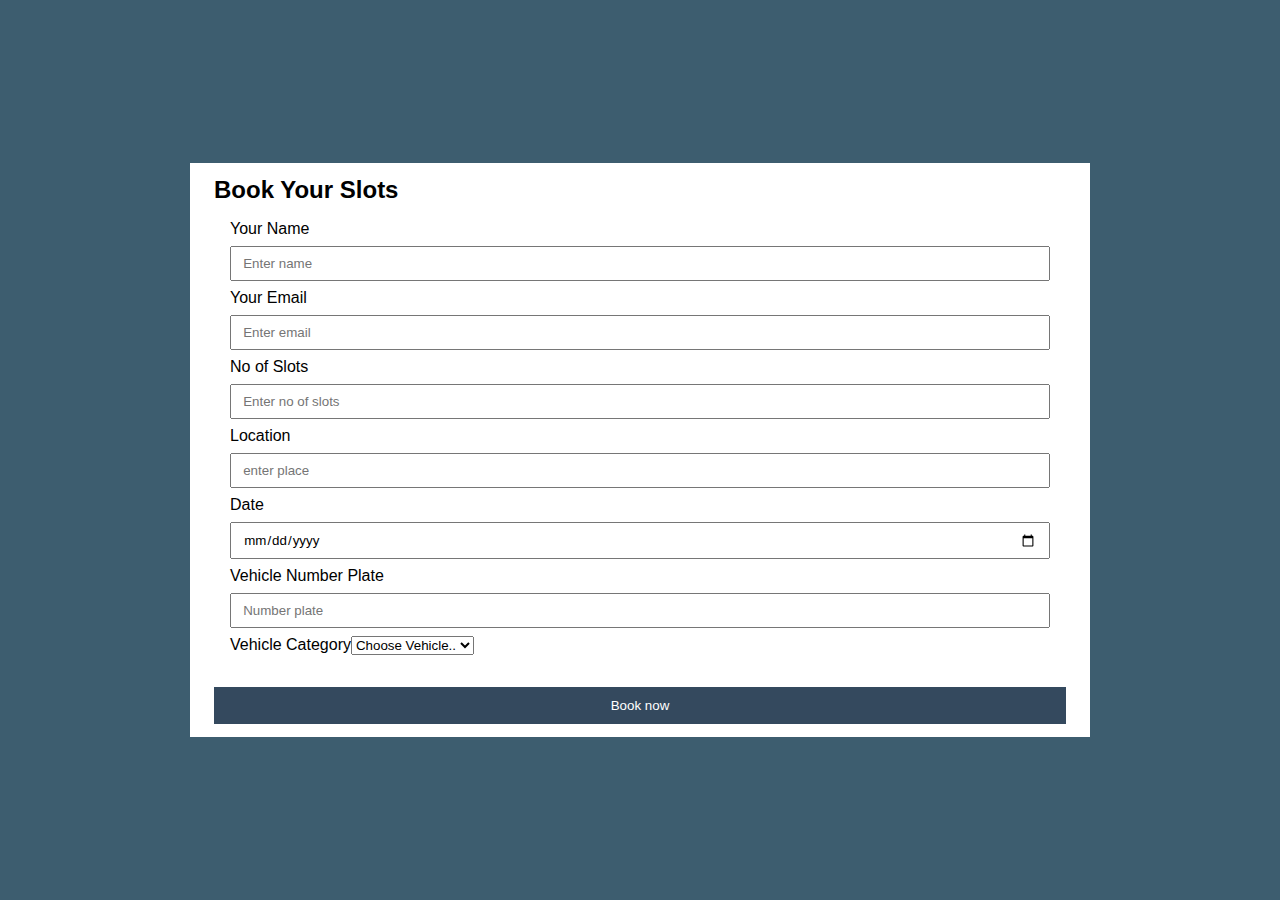
<file: bookslots.html>
<!Doctype html>
    <html>
        <head>
            <meta name="viewport" content="width=device-width, initial-scale=1">
            <title>Booking</title>
        <link rel="stylesheet"type="text/css"href="bookslots.css">
        <link>
        
        </head><link>
        </head>
        <body>
            <header>
            <div class="container">
                <div class="left">
                 <h2>Book Your Slots</h2>
                 <form>
                    Your Name

                    <input type="text" name="" placeholder="Enter name">
                     Your Email
                    <input type="text" name="" placeholder="Enter email">
                    No of Slots

                    <input type="number" name="" placeholder="Enter no of slots">
                  Location
                                        <input type="text" name="" placeholder="enter place">
Date
<input type="date">
Vehicle Number Plate
<input type="text" name="" placeholder="Number plate">

                    <div>
                        <label>
                            Vehicle Category<select><br>
                                <option>Choose Vehicle..</option>
                                <option>Car</option>
                                <option>Bike</option>
                            </select>
                        </label><br>
                           
                        
                    </div>
    
                 </form> 
                 <input type="submit" name="" value="Book now">  
        </div></header>
        
    </body>
    </html>
</file>
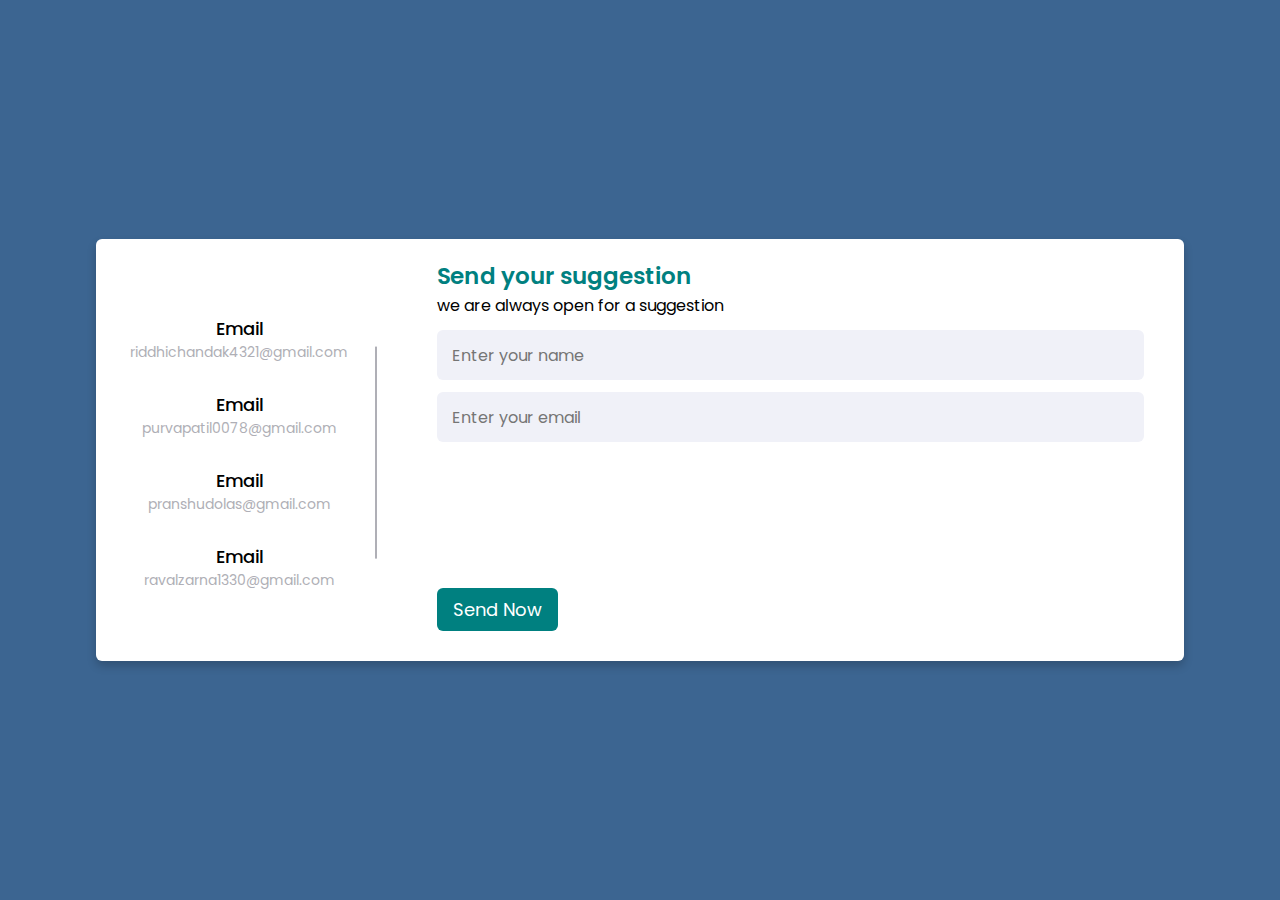
<file: contactus.html>
<!DOCTYPE html>
<!-- Created By CodingLab - www.codinglabweb.com -->
<html lang="en" dir="ltr">
  <head>
    <meta charset="UTF-8">
   <!-- <title> Responsive Contact Us Form  | CodingLab </title>-->
    <link rel="stylesheet" href="contactus.css">
    <!-- Fontawesome CDN Link -->
    <link rel="stylesheet" href="https://cdnjs.cloudflare.com/ajax/libs/font-awesome/5.15.2/css/all.min.css"/>
     <meta name="viewport" content="width=device-width, initial-scale=1.0">
   </head>
<body>
  <div class="container">
    <div class="content">
      <div class="left-side">
        <div class="email details">
            <div class="topic">Email</div>
            <div class="text-one">riddhichandak4321@gmail.com</div>
        </div>
        <div class="email details">
            <div class="topic">Email</div>
            <div class="text-one">purvapatil0078@gmail.com</div>
        </div>
        <div class="email details">
          <div class="topic">Email</div>
          <div class="text-one">pranshudolas@gmail.com</div>
        </div>
        <div class="email details">
            <div class="topic">Email</div>
            <div class="text-one">ravalzarna1330@gmail.com</div>
        </div>
      </div>
      <div class="right-side">
        <div class="topic-text">Send your suggestion</div>
        <p>we are always open for a suggestion </p>
      <form action="#">
        <div class="input-box">
          <input type="text" placeholder="Enter your name">
        </div>
        <div class="input-box">
          <input type="text" placeholder="Enter your email">
        </div>
        <div class="input-box message-box">
          
        </div>
        <div class="button">
          <input type="button" value="Send Now" >
        </div>
      </form>
</file>
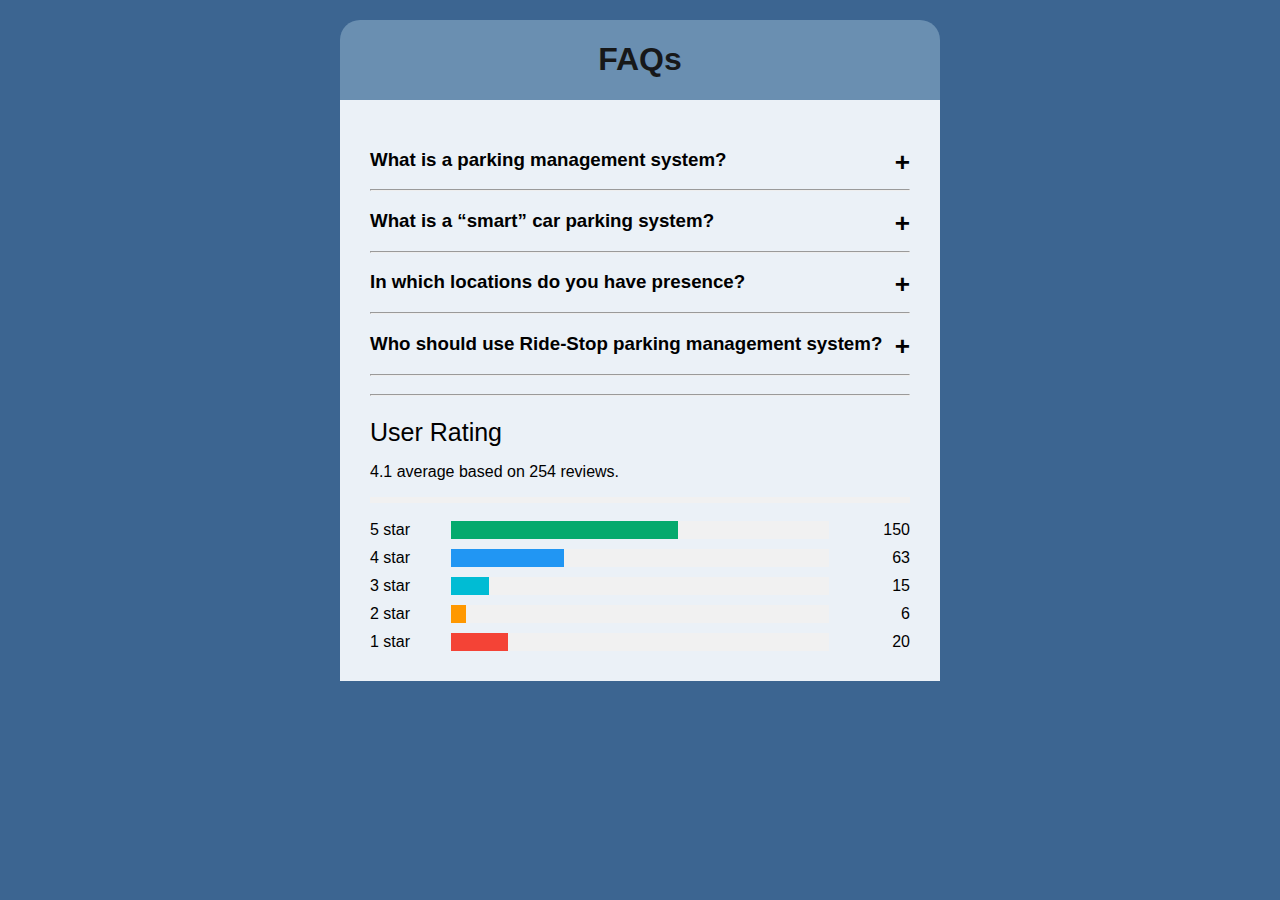
<file: FAQ.html>
<html>
    <head>
    <meta charset="utf-8">
    <title>FAQ & Ratings</title>

    <link rel="stylesheet" href="FAQ.css">

    <script type="text/javascript" src="FAQ.js"></script>
    </head>

    <body>
        <div class="container">
            <div class="row">
                <div class="faq-wrapper">
                    <div class="header">
                        <h1>FAQs</h1>
                    </div>
                    <div class="faq-inner">
                        <div class="faq-item">
                            <h3>
                                What is a parking management system?
                                <span class="faq-plus">&plus;</span>
                            </h3>
                            <div class="faq-body">
                                A parking management system automates a car parking system. 
                                It optimizes parking space and make processes efficient. 
                                It gives real-time car parking information such as vehicle & slot counts, available slots display, reserved parking, pay-and-park options, easy payments, reports, and a host of other features. 
                            </div>
                        </div>
                        <hr>
                        <div class="faq-item">
                            <div class="faq-item">
                                <h3>
                                    What is a “smart” car parking system?
                                    <span class="faq-plus">&plus;</span>
                                </h3>
                                <div class="faq-body">
                                    It is an intelligent car parking solution that digitizes the entire parking process end-to-end. 
                                    A “smart” car parking system is based on technologies such as mobile, cloud, IoT, etc. 
                                </div>
                            </div>
                            <hr>
                        <div class="faq-item">
                            <div class="faq-item">
                                <h3>
                                    In which locations do you have presence?
                                    <span class="faq-plus">&plus;</span>
                                </h3>
                                <div class="faq-body">
                                    All over Mumbai.
                                </div>
                        </div>
                        <hr>
                        <div class="faq-item">
                            <div class="faq-item">
                                <h3>
                                    Who should use Ride-Stop parking management system?
                                    <span class="faq-plus">&plus;</span>
                                </h3>
                                <div class="faq-body">
                                    Our smart parking system is suitable for all types of parking areas. 
                                    It is specially designed for multi-tenant, multi-level car parking spaces. 
                                    Parking space providers or owners that want to fast-track their parking processes and make them efficient should use Ride-Stop’s parking management system. 
                                </div>
                            </div>
                        <hr>
                            <div class="faq-item">
                                <div class="faq-item">
                                    <h3>
                                        <hr>
                        <div class="faq-item">
                            <div class="faq-item">
                                <h3>
                                <div class="faq-body">
                                    How can your platform help me? How safe is your platform ?
                                        <span class="faq-plus">&plus;</span>
                                    </h3>
                                    <div class="faq-body">
                                        The problem that people in urban areas face is, where do they find a parking space? 
                                        We list the safest parking sites and show you the parking places you can visit.
                                         We desire to be the goto place for parking sites. 
                                         We've used state of the art technologies to solve all your problems regarding the parking site question. 
                                         We have built the entire platform while pushing security and transparency to the limit. 
                                         You can monitor your vehicle at realtime for the peace of your mind. 
                                </div>
                            </div>
                        </div>
                </div>
            </div>
        </div>

        <span class="Heading">User Rating</span>
        <span class="fa fa-star checked"></span>
        <span class="fa fa-star checked"></span>
        <span class="fa fa-star checked"></span>
        <span class="fa fa-star checked"></span>
        <span class="fa fa-star"></span>
        <p>4.1 average based on 254 reviews.</p>
        <hr style="border:3px solid #f1f1f1">
        
        <div class="row">
          <div class="side">
            <div>5 star</div>
          </div>
          <div class="middle">
            <div class="bar-container">
              <div class="bar-5"></div>
            </div>
          </div>
          <div class="side right">
            <div>150</div>
          </div>
          <div class="side">
            <div>4 star</div>
          </div>
          <div class="middle">
            <div class="bar-container">
              <div class="bar-4"></div>
            </div>
          </div>
          <div class="side right">
            <div>63</div>
          </div>
          <div class="side">
            <div>3 star</div>
          </div>
          <div class="middle">
            <div class="bar-container">
              <div class="bar-3"></div>
            </div>
          </div>
          <div class="side right">
            <div>15</div>
          </div>
          <div class="side">
            <div>2 star</div>
          </div>
          <div class="middle">
            <div class="bar-container">
              <div class="bar-2"></div>
            </div>
          </div>
          <div class="side right">
            <div>6</div>
          </div>
          <div class="side">
            <div>1 star</div>
          </div>
          <div class="middle">
            <div class="bar-container">
              <div class="bar-1"></div>
            </div>
          </div>
          <div class="side right">
            <div>20</div>
          </div>
        </div>
    </body>
</html>
</file>
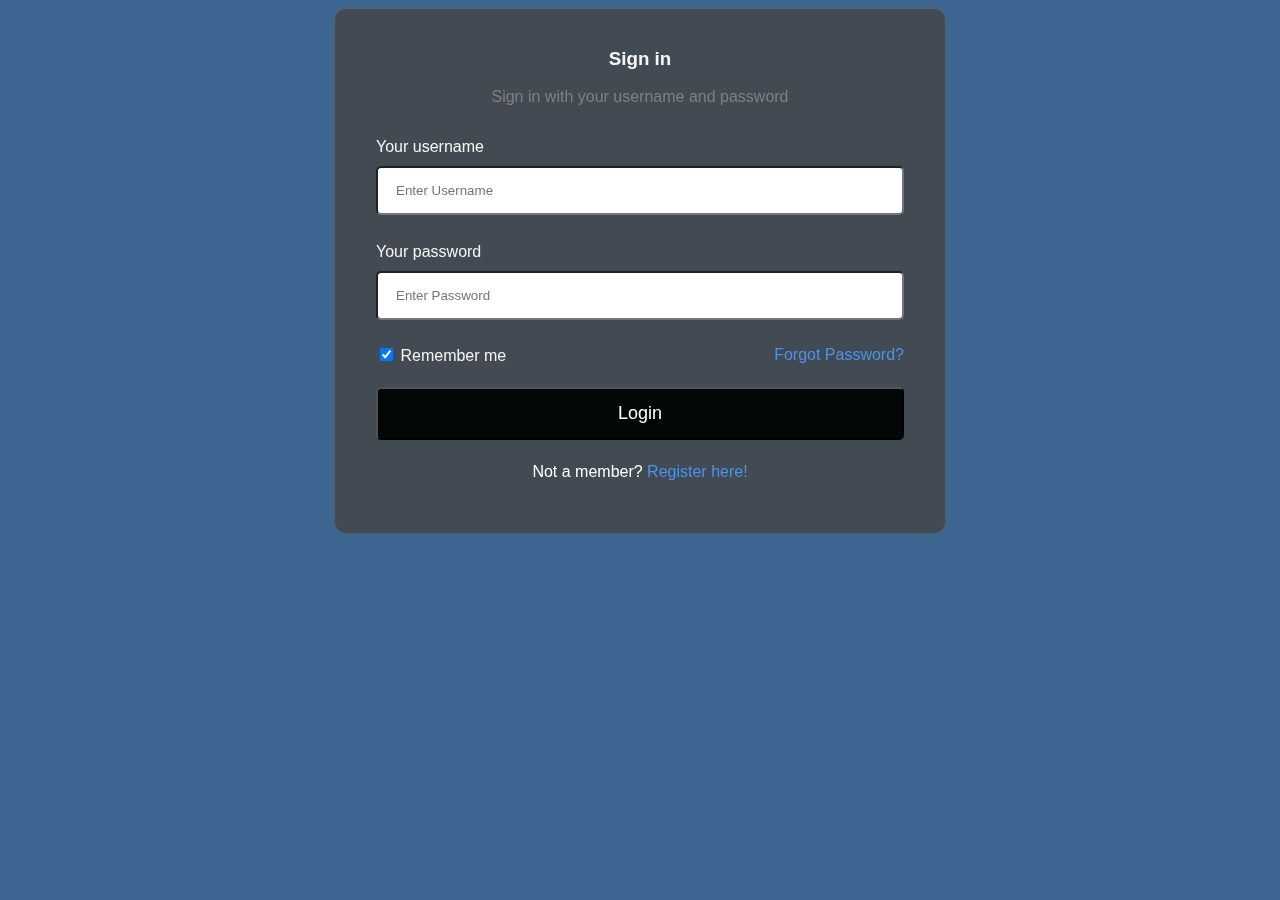
<file: login.html>
<!DOCTYPE html>
<html lang="en">
<head>
    <meta charset="UTF-8">
    <meta http-equiv="X-UA-Compatible" content="IE=edge">
    <meta name="viewport" content="width=device-width, initial-scale=1.0">
    <title>Login page in HTML</title>
    <link rel="stylesheet" type="text/css" href="login.css">
</head>
<body>
    
    <form action="">
        <!-- Headings for the form -->
        <div class="headingsContainer">
            <h3>Sign in</h3>
            <p>Sign in with your username and password</p>
        </div>

        <!-- Main container for all inputs -->
        <div class="mainContainer">
            <!-- Username -->
            <label for="username">Your username</label>
            <input type="text" placeholder="Enter Username" name="username" required>

            <br><br>

            <!-- Password -->
            <label for="pswrd">Your password</label>
            <input type="password" placeholder="Enter Password" name="pswrd" required>

            <!-- sub container for the checkbox and forgot password link -->
            <div class="subcontainer">
                <label>
                  <input type="checkbox" checked="checked" name="remember"> Remember me
                </label>
                <p class="forgotpsd"> <a href="#">Forgot Password?</a></p>
            </div>


            <!-- Submit button -->
            <button type="submit">Login</button>

            <!-- Sign up link -->
            <p class="register">Not a member?  <a href="#">Register here!</a></p>

        </div>

    </form>
</body>
</html>
</file>
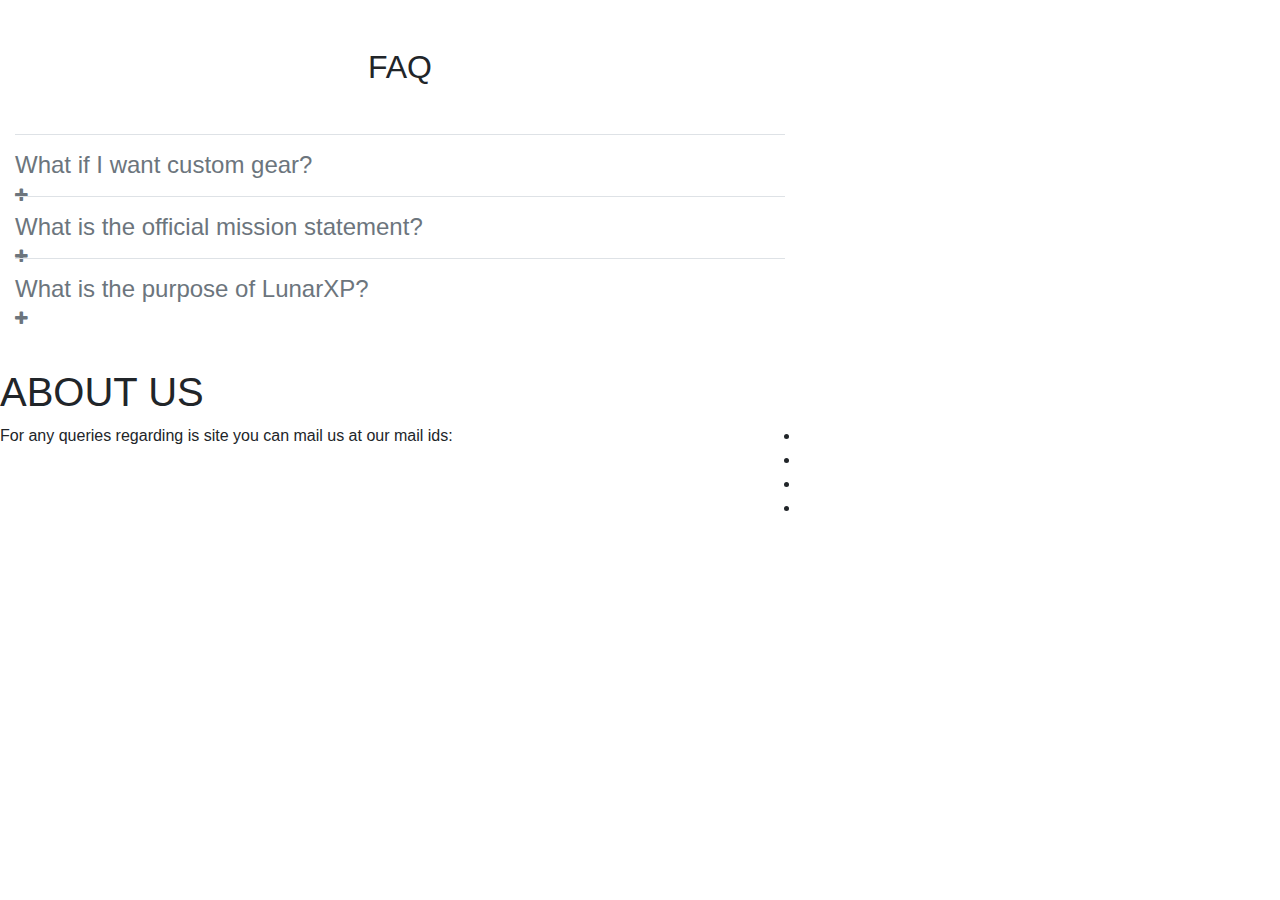
<file: more.html>
<!doctype html>
<html lang="en">
  <head>
    <link rel="stylesheet" href="FAQ.css"
    <!-- Required meta tags -->
    <meta charset="utf-8">
    <meta name="viewport" content="width=device-width, initial-scale=1, shrink-to-fit=no">

    <!-- Bootstrap CSS -->
    <link rel="stylesheet" href="https://stackpath.bootstrapcdn.com/bootstrap/4.4.1/css/bootstrap.min.css" integrity="sha384-Vkoo8x4CGsO3+Hhxv8T/Q5PaXtkKtu6ug5TOeNV6gBiFeWPGFN9MuhOf23Q9Ifjh" crossorigin="anonymous">
    <!-- FontAwesome CSS -->
    <link rel="stylesheet" href="https://stackpath.bootstrapcdn.com/font-awesome/4.7.0/css/font-awesome.css">
    <!-- Custom CSS -->
    <link rel="stylesheet" href="style.css">
    <!-- Optional JavaScript -->
    <!-- jQuery first, then Popper.js, then Bootstrap JS -->
    <script src="https://code.jquery.com/jquery-3.4.1.slim.min.js" integrity="sha384-J6qa4849blE2+poT4WnyKhv5vZF5SrPo0iEjwBvKU7imGFAV0wwj1yYfoRSJoZ+n" crossorigin="anonymous"></script>
    <script src="https://cdn.jsdelivr.net/npm/popper.js@1.16.0/dist/umd/popper.min.js" integrity="sha384-Q6E9RHvbIyZFJoft+2mJbHaEWldlvI9IOYy5n3zV9zzTtmI3UksdQRVvoxMfooAo" crossorigin="anonymous"></script>
    <script src="https://stackpath.bootstrapcdn.com/bootstrap/4.4.1/js/bootstrap.min.js" integrity="sha384-wfSDF2E50Y2D1uUdj0O3uMBJnjuUD4Ih7YwaYd1iqfktj0Uod8GCExl3Og8ifwB6" crossorigin="anonymous"></script>
    <title>FAQ Section</title>
  </head>
  <body>
    <div class="text-center">
      <h2 class="mt-5 mb-5">FAQ</h2>
    </div>
    <section class="container my-5" id="maincontent">
      <section id="accordion">
        <a class="py-3 d-block h-100 w-100 position-relative z-index-1 pr-1 text-secondary border-top" aria-controls="faq-17" aria-expanded="false" data-toggle="collapse" href="#faq-17" role="button">
          <div class="position-relative">
            <h2 class="h4 m-0 pr-3">
              What if I want custom gear?
            </h2>
            <div class="position-absolute top-0 right-0 h-100 d-flex align-items-center">
              <i class="fa fa-plus"></i>
            </div>
          </div>
        </a>
        <div class="collapse" id="faq-17" style="">
          <div class="card card-body border-0 p-0">
            <p>Custom gear can be ordered through our contact form. Additional fees may apply.</p>
  
          </div>
        </div>
  
        <a class="py-3 d-block h-100 w-100 position-relative z-index-1 pr-1 text-secondary border-top" aria-controls="faq-18" aria-expanded="false" data-toggle="collapse" href="#faq-18" role="button">
          <div class="position-relative">
            <h2 class="h4 m-0 pr-3">
              What is the official mission statement?
            </h2>
            <div class="position-absolute top-0 right-0 h-100 d-flex align-items-center">
              <i class="fa fa-plus"></i>
            </div>
          </div>
        </a>
        <div class="collapse" id="faq-18" style="">
          <div class="card card-body border-0 p-0">
            <p>Our official mission statement is lorem ipsum dolor sit.</p>
            <p>
            </p>
          </div>
        </div>
  
        <a class="py-3 d-block h-100 w-100 position-relative z-index-1 pr-1 text-secondary border-top" aria-controls="faq-19" aria-expanded="false" data-toggle="collapse" href="#faq-19" role="button">
          <div class="position-relative">
            <h2 class="h4 m-0 pr-3">
              What is the purpose of LunarXP?
            </h2>
            <div class="position-absolute top-0 right-0 h-100 d-flex align-items-center">
              <i class="fa fa-plus"></i>
            </div>
          </div>
        </a>
        <div class="collapse" id="faq-19" style="">
          <div class="card card-body border-0 p-0">
            <p>The purpose of LunarXP is to give you the best Mars experience!</p>
            <p>
            </p>
          </div>
        </div>
  
        </section>
    </section>
    
    <h1>ABOUT US</h1>
        <p1>For any queries regarding is site you can mail us at our mail ids:
            <ul>
                <li></li>
                <li></li>
                <li></li>
                <li></li>
            </ul>
        </p1>
  </body>
</html>
</file>
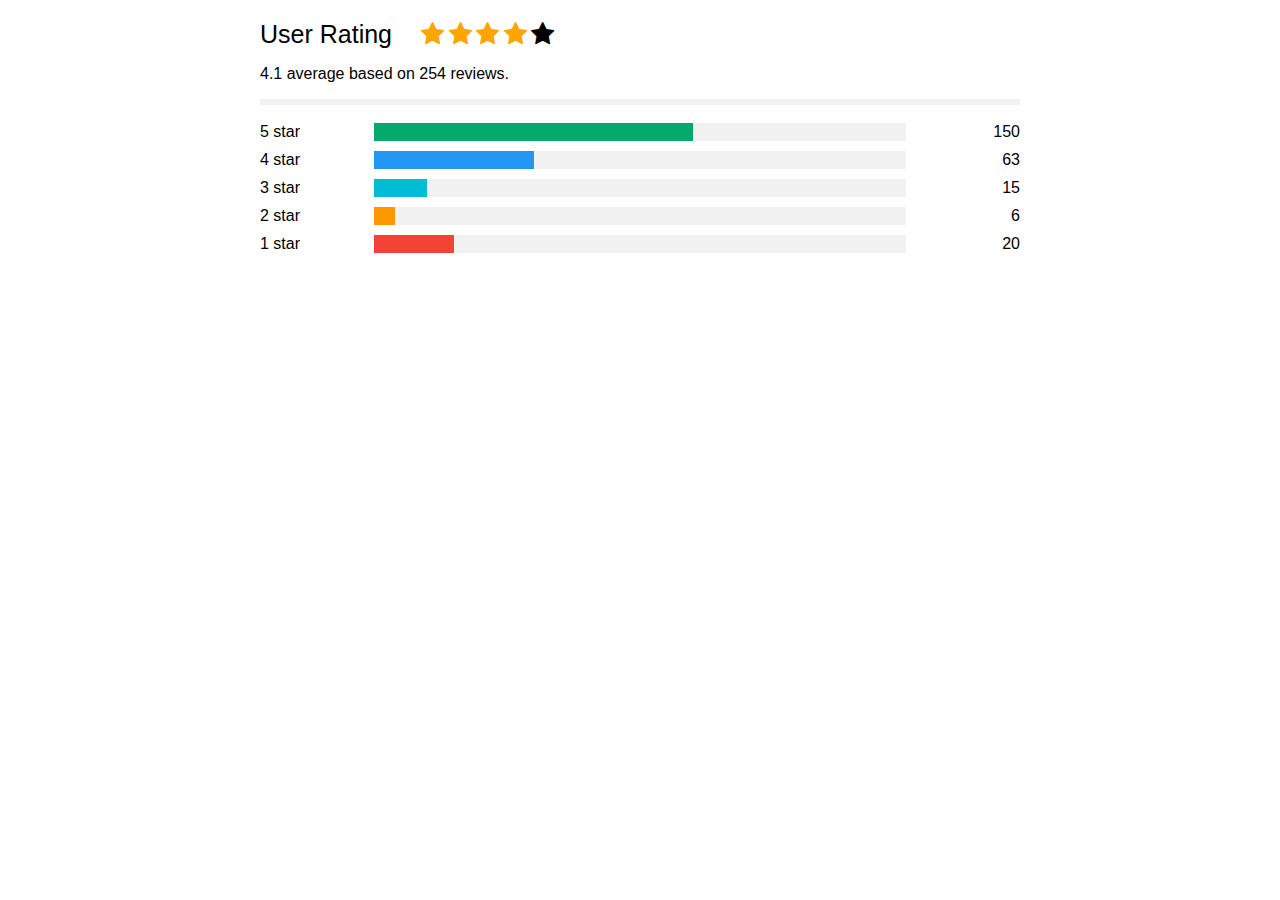
<file: ratings.html>
<html>
<head>
<meta name="viewport" content="width=device-width, initial-scale=1">
<!-- Font Awesome Icon Library -->
<link rel="stylesheet" href="https://cdnjs.cloudflare.com/ajax/libs/font-awesome/4.7.0/css/font-awesome.min.css">
<style>
* {
  box-sizing: border-box;
}

body {
  font-family: Arial;
  margin: 0 auto; /* Center website */
  max-width: 800px; /* Max width */
  padding: 20px;
}

.heading {
  font-size: 25px;
  margin-right: 25px;
}

.fa {
  font-size: 25px;
}

.checked {
  color: orange;
}

/* Three column layout */
.side {
  float: left;
  width: 15%;
  margin-top:10px;
}

.middle {
  margin-top:10px;
  float: left;
  width: 70%;
}

/* Place text to the right */
.right {
  text-align: right;
}

/* Clear floats after the columns */
.row:after {
  content: "";
  display: table;
  clear: both;
}

/* The bar container */
.bar-container {
  width: 100%;
  background-color: #f1f1f1;
  text-align: center;
  color: white;
}

/* Individual bars */
.bar-5 {width: 60%; height: 18px; background-color: #04AA6D;}
.bar-4 {width: 30%; height: 18px; background-color: #2196F3;}
.bar-3 {width: 10%; height: 18px; background-color: #00bcd4;}
.bar-2 {width: 4%; height: 18px; background-color: #ff9800;}
.bar-1 {width: 15%; height: 18px; background-color: #f44336;}

/* Responsive layout - make the columns stack on top of each other instead of next to each other */
@media (max-width: 400px) {
  .side, .middle {
    width: 100%;
  }
  .right {
    display: none;
  }
}
</style>
</head>
<body>

<span class="heading">User Rating</span>
<span class="fa fa-star checked"></span>
<span class="fa fa-star checked"></span>
<span class="fa fa-star checked"></span>
<span class="fa fa-star checked"></span>
<span class="fa fa-star"></span>
<p>4.1 average based on 254 reviews.</p>
<hr style="border:3px solid #f1f1f1">

<div class="row">
  <div class="side">
    <div>5 star</div>
  </div>
  <div class="middle">
    <div class="bar-container">
      <div class="bar-5"></div>
    </div>
  </div>
  <div class="side right">
    <div>150</div>
  </div>
  <div class="side">
    <div>4 star</div>
  </div>
  <div class="middle">
    <div class="bar-container">
      <div class="bar-4"></div>
    </div>
  </div>
  <div class="side right">
    <div>63</div>
  </div>
  <div class="side">
    <div>3 star</div>
  </div>
  <div class="middle">
    <div class="bar-container">
      <div class="bar-3"></div>
    </div>
  </div>
  <div class="side right">
    <div>15</div>
  </div>
  <div class="side">
    <div>2 star</div>
  </div>
  <div class="middle">
    <div class="bar-container">
      <div class="bar-2"></div>
    </div>
  </div>
  <div class="side right">
    <div>6</div>
  </div>
  <div class="side">
    <div>1 star</div>
  </div>
  <div class="middle">
    <div class="bar-container">
      <div class="bar-1"></div>
    </div>
  </div>
  <div class="side right">
    <div>20</div>
  </div>
</div>

</body>
</html>
</file>
<file: bookslots.css>
*{padding:0; margin:0; box-sizing: border-box;font-family:sans-serif;}
body{
    width:100vw;
    min-height:100vh;
    background: #3d5d6f;
    font-size:1.3 rem;
    display:flex;
    justify-content:center;
    align-items:center;
}
.container{
    background:white;
    max-width:900px;
    min-height:500px;
    justify-content:center;
    align-items:center;
    padding:0.8rem 1.5rem;
}
.left{
    flex-basis:50%;
}
.right{
    flex: basis 50%;
}
form{
    padding :1rem;   
}
form input[type="text"]{ 
    width:100%;
    padding: 0.5rem 0.7rem;
    margin:0.5rem 0;
    outline:none;
}
form input[type="number"]{
    width:100%;
    padding:0.5rem 0.7rem;
    margin:0.5rem 0;
    outline:none;
}
form input[type="date"]{
    width:100%;
    padding:0.5rem 0.7rem;
    margin:0.5rem 0;
    outline:none;
}
.vehicle{
 display: flex;
 margin-top:1.5 rem;    
}
#Vehicle select{
    padding:0.5rem 0.7rem;
}
#vehicle input[type="number"]{
 padding:0.5rem 0.7rem;
 margin-left:5px;    
}
.vehicle{
    display: flex;
    margin-top:1.5 rem;    
   }
   #Vehicle select{
       padding:0.5rem 0.7rem;
   }
   #vehicle input[type="number"]{
    padding:0.5rem 0.7rem;
    margin-left:5px;    
   } input[type="Submit"]{
    width: 100%;
    padding: 0.7rem 1.5rem;
    background:#34495e;
     color: white;
     border: none; 
     outline:none;
     margin-top: 1rem;
     cursor:pointer;}
   input[type="Submit"]:hover{
    background:#6e8eaf;
}
@media only screen and(max-width:770px){
    .container{
        flex-direction: column;
    }
}
</file>
<file: contactus.css>
@import url('https://fonts.googleapis.com/css2?family=Poppins:wght@200;300;400;500;600;700&display=swap');

*{
  margin: 0;
  padding: 0;
  box-sizing: border-box;
  font-family: "Poppins" , sans-serif;
}
body{
  min-height: 100vh;
  width: 100%;
  background:  #3c6591;
  display: flex;
  align-items: center;
  justify-content: center;
}
.container{
  width: 85%;
  background: #fff;
  border-radius: 6px;
  padding: 20px 40px 30px 20px;
  box-shadow: 0 5px 10px rgba(0, 0, 0, 0.2);
}
.container .content{
  display: flex;
  align-items: center;
  justify-content: space-between;
}
.container .content .left-side{
  width: 25%;
  height: 100%;
  display: flex;
  flex-direction: column;
  align-items: center;
  justify-content: center;
  margin-top: 15px;
  position: relative;
}
.content .left-side::before{
  content: '';
  position: absolute;
  height: 70%;
  width: 2px;
  right: -15px;
  top: 50%;
  transform: translateY(-50%);
  background: #afafb6;
}
.content .left-side .details{
  margin: 14px;
  text-align: center;
}
.content .left-side .details i{
  font-size: 30px;
  color: teal;
  margin-bottom: 10px;
}
.content .left-side .details .topic{
  font-size: 18px;
  font-weight: 500;
}
.content .left-side .details .text-one,
.content .left-side .details .text-two{
  font-size: 14px;
  color: #afafb6;
}
.container .content .right-side{
  width: 75%;
  margin-left: 75px;
}
.content .right-side .topic-text{
  font-size: 23px;
  font-weight: 600;
  color: teal;
}
.right-side .input-box{
  height: 50px;
  width: 100%;
  margin: 12px 0;
}
.right-side .input-box input,
.right-side .input-box textarea{
  height: 100%;
  width: 100%;
  border: none;
  outline: none;
  font-size: 16px;
  background: #F0F1F8;
  border-radius: 6px;
  padding: 0 15px;
  resize: none;
}
.right-side .message-box{
  min-height: 110px;
}
.right-side .input-box textarea{
  padding-top: 6px;
}
.right-side .button{
  display: inline-block;
  margin-top: 12px;
}
.right-side .button input[type="button"]{
  color: #fff;
  font-size: 18px;
  outline: none;
  border: none;
  padding: 8px 16px;
  border-radius: 6px;
  background: teal;
  cursor: pointer;
  transition: all 0.3s ease;
}
.button input[type="button"]:hover{
  background: teal;
}

@media (max-width: 950px) {
  .container{
    width: 90%;
    padding: 30px 40px 40px 35px ;
  }
  .container .content .right-side{
   width: 75%;
   margin-left: 55px;
}
}
@media (max-width: 820px) {
  .container{
    margin: 40px 0;
    height: 100%;
  }
  .container .content{
    flex-direction: column-reverse;
  }
 .container .content .left-side{
   width: 100%;
   flex-direction: row;
   margin-top: 40px;
   justify-content: center;
   flex-wrap: wrap;
 }
 .container .content .left-side::before{
   display: none;
 }
 .container .content .right-side{
   width: 100%;
   margin-left: 0;
 }
}
</file>
<file: FAQ.css>
body{
    background: #3c6591;
    padding-top: 20px;
    font-family: -webkit-pictograph;
}
    .header{
        border-radius: 20px 20px 0px 0px;
        padding-top: 10px 0px;
        background: rgb(106, 143, 177);
        color: #171819;
        width: 100%;
        display: flex;
        align-content: center;
        justify-content: center;
    }
    .faq-items{
        margin-bottom: 40px;
        margin-top: 40px;
    }
    .faq-body{
        display: none;
        margin-top: 30px;
    }
    .faq-wrapper{
       width: 75%;
       margin: 0 auto; 
    }
    .faq-inner{
        padding: 30px;
        background: #ebf1f7;
    }
    .faq-plus{
        float: right;
        font-size: 1.4em;
        line-height: 1em;
        cursor: pointer;
    }
    hr{
        background-color: #09090a;
    }

    <style>
    * {
      box-sizing: border-box;
    }
    
    body {
      font-family: Arial;
      margin: 0 auto; /* Center website */
      max-width: 800px; /* Max width */
      padding: 20px;
    }
    
    .heading {
      font-size: 25px;
      margin-right: 25px;
    }
    
    .fa {
      font-size: 25px;
    }
    
    .checked {
      color: orange;
    }
    
    /* Three column layout */
    .side {
      float: left;
      width: 15%;
      margin-top:10px;
    }
    
    .middle {
      margin-top:10px;
      float: left;
      width: 70%;
    }
    
    /* Place text to the right */
    .right {
      text-align: right;
    }
    
    /* Clear floats after the columns */
    .row:after {
      content: "";
      display: table;
      clear: both;
    }
    
    /* The bar container */
    .bar-container {
      width: 100%;
      background-color: #f1f1f1;
      text-align: center;
      color: white;
    }
    
    /* Individual bars */
    .bar-5 {width: 60%; height: 18px; background-color: #04AA6D;}
    .bar-4 {width: 30%; height: 18px; background-color: #2196F3;}
    .bar-3 {width: 10%; height: 18px; background-color: #00bcd4;}
    .bar-2 {width: 4%; height: 18px; background-color: #ff9800;}
    .bar-1 {width: 15%; height: 18px; background-color: #f44336;}
    
    /* Responsive layout - make the columns stack on top of each other instead of next to each other */
    @media (max-width: 400px) {
      .side, .middle {
        width: 100%;
      }
      .right {
        display: none;
      }
    }
    </style>
</style>
</file>
<file: login.css>
body 
{
  font-family:sans-serif; 
    
  background: #3c6591; 
  color:whitesmoke;
}


h1{
    text-align: center;
}


form{
    width:35rem;
    margin: auto;
    color:whitesmoke;
    backdrop-filter: blur(16px) saturate(180%);
    -webkit-backdrop-filter: blur(16px) saturate(180%);
    background-color: #424a53;
    border-radius: 12px;
    border: 1px solid rgba(255, 255, 255, 0.125);
    padding: 20px 25px;
}

input[type=text], input[type=password]{
    width: 100%;
    margin: 10px 0;
    border-radius: 5px;
    padding: 15px 18px;
    box-sizing: border-box;
  }

button {
    background-color: #030804;
    color: white;
    padding: 14px 20px;
    border-radius: 5px;
    margin: 7px 0;
    width: 100%;
    font-size: 18px;
  }

button:hover {
    opacity: 0.6;
    cursor: pointer;
}

.headingsContainer{
    text-align: center;
}

.headingsContainer p{
    color: gray;
}
.mainContainer{
    padding: 16px;
}


.subcontainer{
    display: flex;
    flex-direction: row;
    align-items: center;
    justify-content: space-between;
}

.subcontainer a{
    font-size: 16px;
    margin-bottom: 12px;
}

span.forgotpsd a {
    float: right;
    color: whitesmoke;
    padding-top: 16px;
  }

.forgotpsd a{
    color: rgb(74, 146, 235);
  }
  
.forgotpsd a:link{
    text-decoration: none;
  }

  .register{
    color: white;
    text-align: center;
  }
  
  .register a{
    color: rgb(74, 146, 235);
  }
  
  .register a:link{
    text-decoration: none;
  }

  /* Media queries for the responsiveness of the page */
  @media screen and (max-width: 600px) {
    form{
      width: 25rem;
    }
  }
  
  @media screen and (max-width: 400px) {
    form{
      width: 20rem;
    }
  }
</file>
<file: style.css>
@charset "utf-8";
body{
    margin: 0;
    padding: 0;
}

title{
    font-family: 'Lato', sans-serif;
    font-family: 'Montserrat', sans-serif;;
    margin: 0;
    padding: 0;
}

header{

    background-image:linear-gradient(rgba(0, 0, 0, 0.5),rgba(0,0,0,0.5)), url("BG.jpg.");
    height: 100vh;
    background-size: cover;
    background-blend-mode: darken;
    background-position: center;
    position: relative;
    margin: 0;
    padding: 0;
}

ul{
    font-family: 'Franklin Gothic Medium', 'Arial Narrow', Arial, sans-serif;
    float: right;
    
}

ul a{
    text-decoration: none;
    color: solid rgb(18, 2, 2);
    transition: 0.6s ease;
}

b{
    position: absolute;
    top: 2%;
    left:8%;
    transition:0.6S ease;
    color: rgb(14, 13, 13);
}

ul :hover{
    background-color: rgb(53, 51, 51);
    color: black;
    transition: 00.6s ease;
}

.logo img{
    border-radius: 50%;
    float: center;
    width: 150px;
    height: auto;
}

.title{
    position: absolute;
    top: 40%;
    left: 50%;
    transform: translate(-50%,-50%);
    
}

.title h1{
    font-family: 'Franklin Gothic Medium', 'Arial Narrow', Arial, sans-serif;
    color: rgb(0, 0, 0);
    font-size: 70px;
}
.button{
    font-family: 'Franklin Gothic Medium', 'Arial Narrow', Arial, sans-serif;
    position: absolute;
    top: 50%;
    left: 50%;
    transform: translate(-50%,-50%);
    transition: 0.6s ease;
}
div .button :hover{
    background-color: rgb(43, 42, 42);
    color: rgb(241, 234, 234);
    transition: 0.6s ease;
}
div a{
    font-size: x-large;
    text-decoration: none;
    color: rgb(236, 225, 225);
    padding: 7px 20px;
}
div a{
top: 5%;
}
div s {
    top:10%;
    left: 10%;
}
</file>
